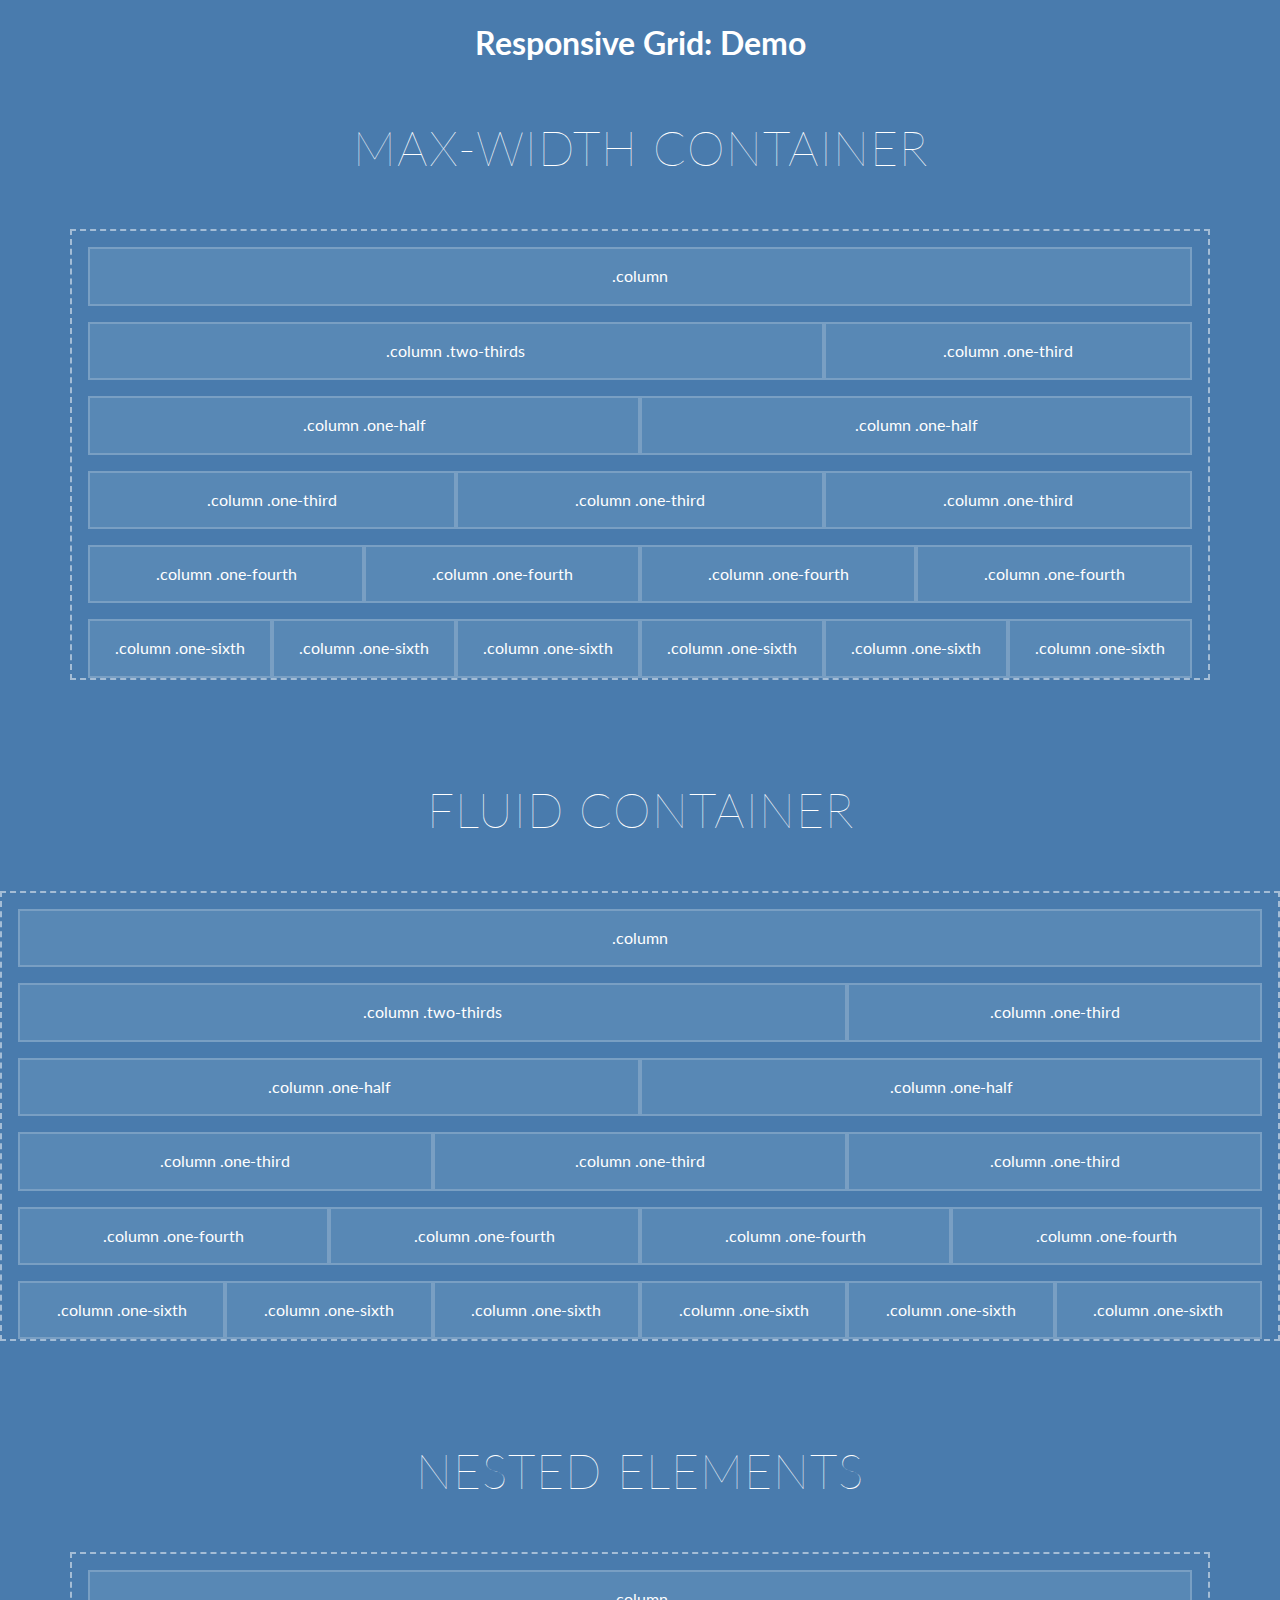
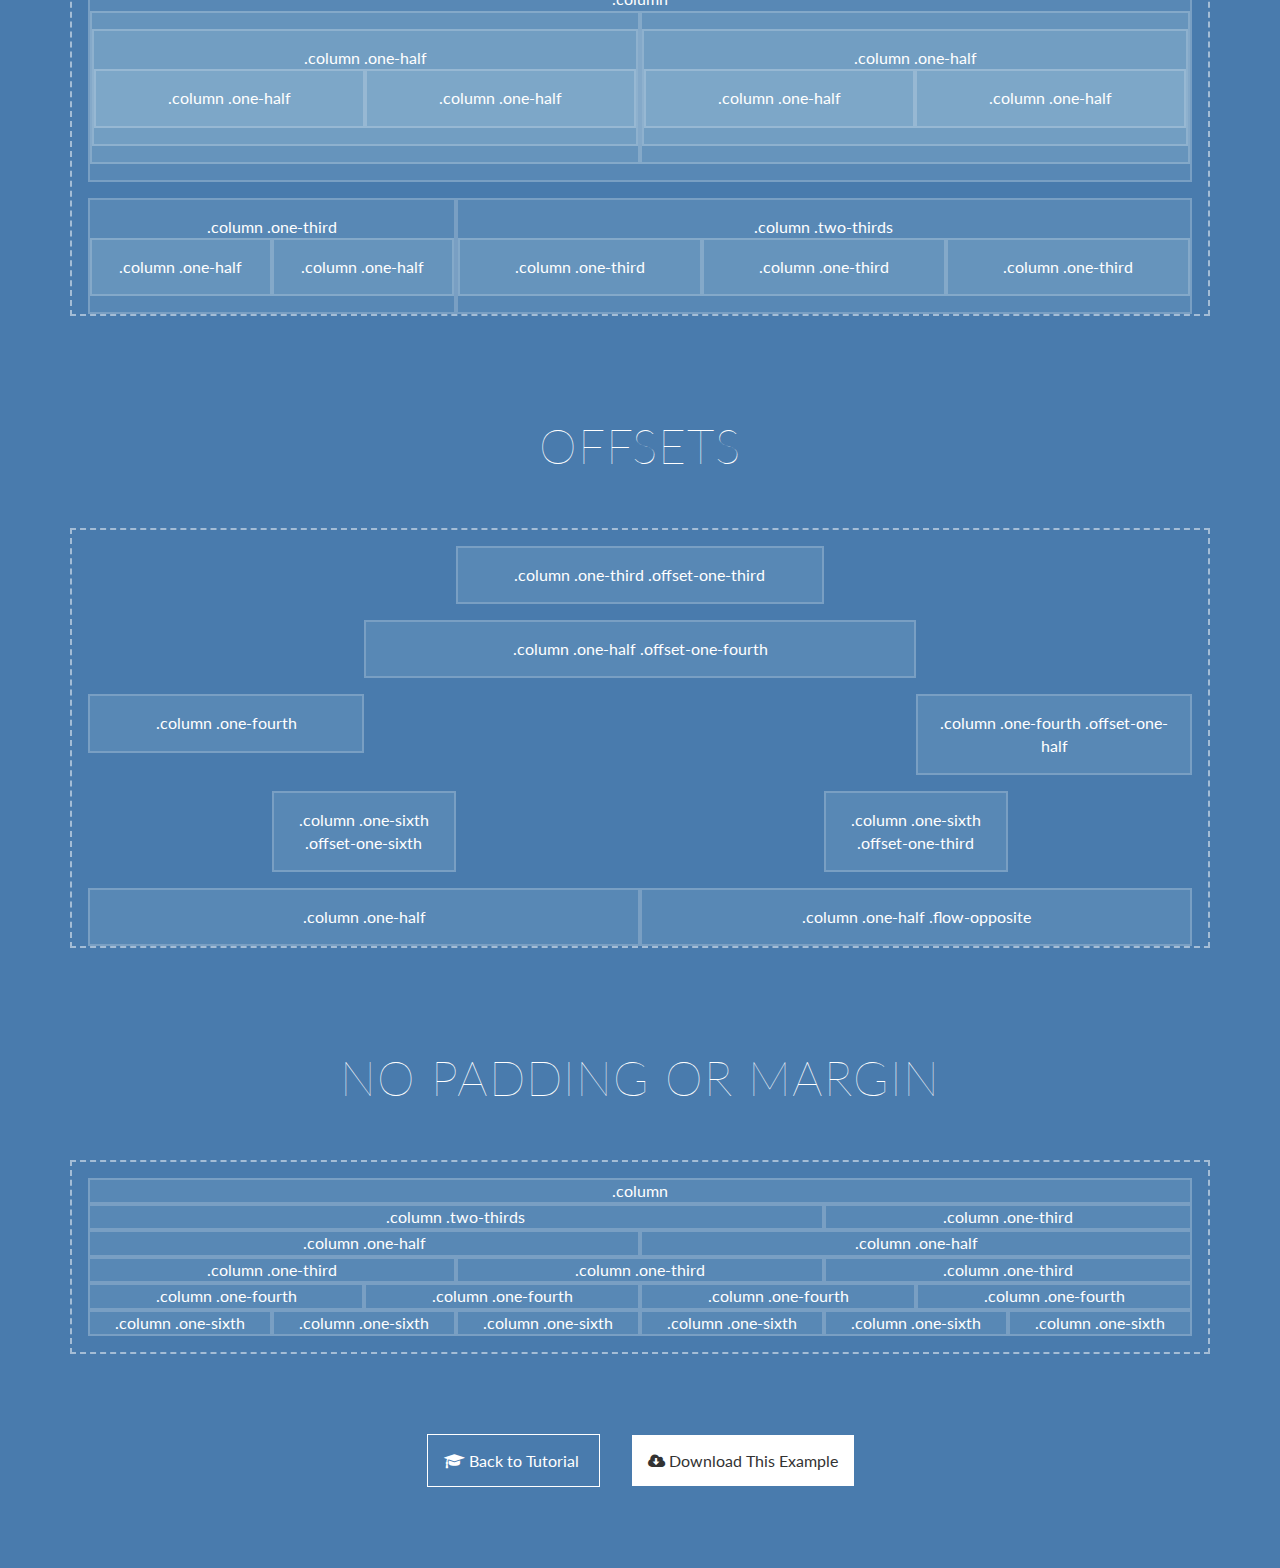
<file: example/index.html>
<!DOCTYPE html>

  <head>

    <!-- The Basics: The title and description appear in your browser window/tab and in search engine results. -->
    <title>My Website</title>
    <meta name="description" content="My awesome personal website. You're gonna love it.">

    <!-- Every responsive website must have this! Forces pixel-dense devices to display content correctly. -->
    <meta name="viewport" content="width=device-width, initial-scale=1">

    <!-- Google Fonts -->
    <link href="https://fonts.googleapis.com/css?family=Lato:400,100,300,300italic,400italic,900,700" rel="stylesheet" type="text/css">

    <!-- Font Awesome Icons -->
    <link rel="stylesheet" href="http://maxcdn.bootstrapcdn.com/font-awesome/4.6.3/css/font-awesome.min.css" rel="stylesheet" type="text/css">

    <!-- Initialize CSS: Normalize + Best Practices -->
    <link rel="stylesheet" type="text/css" href="css/initialize.css">

    <!-- Grid CSS-->
    <link rel="stylesheet" type="text/css" href="css/grid.css">

    <!-- My Custom CSS-->
    <link rel="stylesheet" type="text/css" href="css/stylesheet.css">

  </head>

  <body class="example-style">

    <section>

      <h1>Responsive Grid: Demo</h1>

      <h2>Max-Width Container</h2>

      <div class="container">

        <div class="row">
          <div class="column">
            .column
          </div>
        </div>

        <div class="row">
          <div class="column two-thirds">
            .column .two-thirds
          </div>
          <div class="column one-third">
            .column .one-third
          </div>
        </div>

        <div class="row">
          <div class="column one-half">
            .column .one-half
          </div>
          <div class="column one-half">
            .column .one-half
          </div>
        </div>

        <div class="row">
          <div class="column one-third">
            .column .one-third
          </div>
          <div class="column one-third">
            .column .one-third
          </div>
          <div class="column one-third">
            .column .one-third
          </div>
        </div>

        <div class="row">
          <div class="column one-fourth">
            .column .one-fourth
          </div>
          <div class="column one-fourth">
            .column .one-fourth
          </div>
          <div class="column one-fourth">
            .column .one-fourth
          </div>
          <div class="column one-fourth">
            .column .one-fourth
          </div>
        </div>

        <div class="row">
          <div class="column one-sixth">
            .column .one-sixth
          </div>
          <div class="column one-sixth">
            .column .one-sixth
          </div>
          <div class="column one-sixth">
            .column .one-sixth
          </div>
          <div class="column one-sixth">
            .column .one-sixth
          </div>
          <div class="column one-sixth">
            .column .one-sixth
          </div>
          <div class="column one-sixth">
            .column .one-sixth
          </div>
        </div>

      </div>

    </section>

    <section>

      <h2>Fluid Container</h2>

      <div class="container fluid">

        <div class="row">
          <div class="column">
            .column
          </div>
        </div>

        <div class="row">
          <div class="column two-thirds">
            .column .two-thirds
          </div>
          <div class="column one-third">
            .column .one-third
          </div>
        </div>

        <div class="row">
          <div class="column one-half">
            .column .one-half
          </div>
          <div class="column one-half">
            .column .one-half
          </div>
        </div>

        <div class="row">
          <div class="column one-third">
            .column .one-third
          </div>
          <div class="column one-third">
            .column .one-third
          </div>
          <div class="column one-third">
            .column .one-third
          </div>
        </div>

        <div class="row">
          <div class="column one-fourth">
            .column .one-fourth
          </div>
          <div class="column one-fourth">
            .column .one-fourth
          </div>
          <div class="column one-fourth">
            .column .one-fourth
          </div>
          <div class="column one-fourth">
            .column .one-fourth
          </div>
        </div>

        <div class="row">
          <div class="column one-sixth">
            .column .one-sixth
          </div>
          <div class="column one-sixth">
            .column .one-sixth
          </div>
          <div class="column one-sixth">
            .column .one-sixth
          </div>
          <div class="column one-sixth">
            .column .one-sixth
          </div>
          <div class="column one-sixth">
            .column .one-sixth
          </div>
          <div class="column one-sixth">
            .column .one-sixth
          </div>
        </div>

      </div>

    </section>

    <section>

      <h2>Nested Elements</h2>

      <div class="container">

        <div class="row">
          <div class="column">

              .column
              <div class="row no-margin">
                <div class="column one-half">
                  <div class="row">
                    <div class="column">

                        .column .one-half
                        <div class="row no-margin">
                          <div class="column one-half">
                            .column .one-half
                          </div>
                          <div class="column one-half">
                            .column .one-half
                          </div>
                        </div>

                    </div>
                  </div>
                </div>
                <div class="column one-half">
                  <div class="row">
                    <div class="column">

                        .column .one-half
                        <div class="row no-margin">
                          <div class="column one-half">
                            .column .one-half
                          </div>
                          <div class="column one-half">
                            .column .one-half
                          </div>
                        </div>

                    </div>
                  </div>
                </div>
              </div>

          </div>
        </div>

        <div class="row">
          <div class="column one-third">

              .column .one-third
              <div class="row no-margin">
                <div class="column one-half">
                  .column .one-half
                </div>
                <div class="column one-half">
                  .column .one-half
                </div>
              </div>

          </div>
          <div class="column two-thirds">

              .column .two-thirds
              <div class="row no-margin">
                <div class="column one-third">
                  .column .one-third
                </div>
                <div class="column one-third">
                  .column .one-third
                </div>
                <div class="column one-third">
                  .column .one-third
                </div>

          </div>
        </div>

      </div>

    </section>

    <section>

      <h2>Offsets</h2>

      <div class="container">

        <div class="row ">
          <div class="column one-third offset-one-third">
            .column .one-third .offset-one-third
          </div>
        </div>

        <div class="row">
          <div class="column one-half offset-one-fourth">
            .column .one-half .offset-one-fourth
          </div>
        </div>

        <div class="row ">
          <div class="column one-fourth">
            .column .one-fourth
          </div>
          <div class="column one-fourth offset-one-half">
            .column .one-fourth .offset-one-half
          </div>
        </div>

        <div class="row ">
          <div class="column one-sixth offset-one-sixth">
            .column .one-sixth .offset-one-sixth
          </div>
          <div class="column one-sixth offset-one-third">
            .column .one-sixth .offset-one-third
          </div>
        </div>

        <div class="row">
          <div class="column one-half flow-opposite">
            .column .one-half .flow-opposite
          </div>
          <div class="column one-half">
            .column .one-half
          </div>
        </div>

      </div>

    </section>

    <section>

      <h2>No Padding or Margin</h2>

      <div class="container no-padding no-margin">

        <div class="row">
          <div class="column">
            .column
          </div>
        </div>

        <div class="row">
          <div class="column two-thirds">
            .column .two-thirds
          </div>
          <div class="column one-third">
            .column .one-third
          </div>
        </div>

        <div class="row">
          <div class="column one-half">
            .column .one-half
          </div>
          <div class="column one-half">
            .column .one-half
          </div>
        </div>

        <div class="row">
          <div class="column one-third">
            .column .one-third
          </div>
          <div class="column one-third">
            .column .one-third
          </div>
          <div class="column one-third">
            .column .one-third
          </div>
        </div>

        <div class="row">
          <div class="column one-fourth">
            .column .one-fourth
          </div>
          <div class="column one-fourth">
            .column .one-fourth
          </div>
          <div class="column one-fourth">
            .column .one-fourth
          </div>
          <div class="column one-fourth">
            .column .one-fourth
          </div>
        </div>

        <div class="row">
          <div class="column one-sixth">
            .column .one-sixth
          </div>
          <div class="column one-sixth">
            .column .one-sixth
          </div>
          <div class="column one-sixth">
            .column .one-sixth
          </div>
          <div class="column one-sixth">
            .column .one-sixth
          </div>
          <div class="column one-sixth">
            .column .one-sixth
          </div>
          <div class="column one-sixth">
            .column .one-sixth
          </div>
        </div>

      </div>

    </section>

    <section>

      <p class="button">
        <a href="/responsive-grid/tutorial">
          <i class="fa fa-graduation-cap"></i> Back to Tutorial
        </a>
        <a href="https://github.com/andrewborstein/responsive-grid-example/archive/gh-pages.zip" target="_blank" >
          <i class="fa fa-cloud-download"></i> Download This Example
        </a>
      </p>

    </section>

  </body>

</html>
</file>
<file: example/css/grid.css>
/*
 * ----------------------
 * BOX SIZING
 * ----------------------
 */

/*
 * Keep my container the same size when I add a border or padding.
 * Push my content inwards, as opposed to expanding my container outwards.
 */
html {
  box-sizing: border-box;
}
*, *:before, *:after {
  box-sizing: inherit;
}



/*
 * ----------------------
 * CONTAINER
 * ----------------------
 */

/*
 * A container holds all elements and controls the page’s maximum width.
 * Using a container will make designing for responsive easier!
 */
.container {
  margin-left: auto;
  margin-right: auto;
  max-width: 1140px; /* This should the maximum width of your website content! Change at your leisure... */
  overflow: auto;
  padding: 1em 2em;
}

/* ...or use the .container-fluid class instead, to make the content always stretch to be full-width. */
.container.fluid {
  max-width: none;
}



/*
 * ----------------------
 * ROW
 * ----------------------
 */

/*
 * We wrap our columns inside rows to prevent other elements from stacking next to them, i.e. clearing issues.
 * We fix these by applying a version of the popular "clearfix" (http://cssmojo.com/the-very-latest-clearfix-reloaded/)
 * to our row class, which will contain floated column elements.
 * We use negative margins to make sure rows/column can be infinitely nested.
 */
.row {
  margin-left: -1em;
  margin-right: -1em;
}
.row:after {
  clear: both;
  content: " ";
  display: block;
}

/* Add some vertical rhythm (space between each row) by default */
.row + .row {
  margin-top: 1em;
}



/*
 * ----------------------
 * COLUMN
 * ----------------------
 */

/*
 * Use float to line up our grid elements next to each other.
 * By default (i.e. mobile devices), make all columns 100% wide with some padding.
 */
.column {
  float: left;
  padding: 1em;
  width: 100%;
}

/* Add some vertical rhythm (space between each column) by default, only on mobile. */
.column + .column {
  margin-top: 1em;
}
@media (min-width: 769px) {
  .column + .column {
    margin-top: 0;
  }
}



/*
 * ----------------------
 * COLUMN LAYOUT
 * ----------------------
 */

/*
 * On all screens 769px and larger (landscape tablets + desktops), enable a grid layout with different width columns.
 */
@media (min-width: 769px) {

  .column.three-fourths { width: 75%; }
  .column.two-thirds    { width: 66.666%; }
  .column.one-half      { width: 50%; }
  .column.one-third     { width: 33.333%; }
  .column.one-fourth    { width: 25%; }
  .column.one-sixth     { width: 16.666%; }

}



/*
 * ----------------------
 * COLUMN OFFSET
 * ----------------------
 */

/*
 * Offset a grid element, by (virutally) creating an empty one.
 */
 @media (min-width: 769px) {

  .column.offset-three-fourths  { margin-left: 75%; }
  .column.offset-two-thirds     { margin-left: 66.666%; }
  .column.offset-one-half       { margin-left: 50%; }
  .column.offset-one-third      { margin-left: 33.333%; }
  .column.offset-one-fourth     { margin-left: 25%; }
  .column.offset-one-sixth      { margin-left: 16.666%; }

}



/*
 * ----------------------
 * EXTRAS
 * ----------------------
 */

/*
 * flow-opposite
 * ----------------------
 * Add .flow-opposite to columns where you want a column on the right on desktop to display first on mobile.
 */
.column.flow-opposite { float: right; }

/*
 * no-padding
 * ----------------------
 * Enable a grid without padding inside columns by adding '.no-padding' to a '.container' element.
 */
.no-padding .column {
  padding: 0;
}

/*
 * no-margin
 * ----------------------
 * Enable a grid without margin between rows (everywhere) and columns (on mobile) by adding '.no-margin' to the '.container'.
 */
.no-margin .row,
.no-margin .column {
  margin-top: 0;
}
</file>
<file: example/css/stylesheet.css>
/*
 * ----------------------
 * EXAMPLE STYLES
 * ----------------------
 */

body {
  background-color: #497bad;
  font-family: Lato, sans-serif;
  color: #fff;
}

body:before {
  display: block;
  background: rgba(225, 255, 255, 0.1);
  border-bottom: 2px solid rgba(255, 255, 255, 0.2);
  padding: 1em;
  text-align: center;
  font-style: italic;
}

.example-style {
  text-align: center;
}

.example-style section {
  border-top: none;
  margin-bottom: 6em;
}

@media (min-width: 1025px) {
  .example-style .container {
    border: 2px dashed rgba(255, 255, 255, 0.5);
  }
}

.example-style .container:not(.no-padding) {
  padding-bottom: 0;
}

.example-style .column {
  background: rgba(225, 255, 255, 0.1);
  border: 2px solid rgba(255, 255, 255, 0.2);
}

.example-style .no-padding .column {
  padding: 0;
}

.example-style h2 {
  color: white;
  font-size: 3em;
  margin: 1em 0;
  font-weight: 100;
  letter-spacing: 1px;
  text-transform: uppercase;
}

.example-style .button a {
  text-align: center;
  background: white;
  padding: 1em;
  margin: 0 1em;
  text-decoration: none;
  color: #333;
}

.example-style .button a:first-of-type {
  background: transparent;
  border: 1px solid white;
  color: white;
}

.example-style .button a:hover {
  background: #ddd;
}

.example-style .button a:first-of-type:hover {
  background: transparent;
  color: #ddd;
  border-color: #ddd;
}
</file>
<file: example/css/initialize.css>
/*!
 * Initialize.css (v1.3.1) is a complete and customizable collection of CSS best practices based on Normalize.css and HTML5 Boilerplate.
 * http://jeroenoomsnl.github.io/initialize-css
 *
 * HTML5 Boilerplate: https://github.com/h5bp/html5-boilerplate
 * Normalize.css: http://github.com/necolas/normalize.css
 */
/* ==========================================================================
   General
   ========================================================================== */
/**
 * 1. Set default font family to $initialize-font-family (default: sans-serif)
 * 2. Prevent iOS and IE text size adjust after device orientation change,
 *    without disabling user zoom
 * 3. Configurable defaults
 */
html {
  -moz-box-sizing: border-box;
       box-sizing: border-box;
  font-family: sans-serif;
  /* 1 */
  line-height: 1.4;
  /* 3 */
  font-size: 1em;
  /* 3 */
  -ms-text-size-adjust: 100%;
  /* 2 */
  -webkit-text-size-adjust: 100%;
  /* 2 */
}

/*
 * Remove default margin
 */
body {
  margin: 0;
}

/*
 * Inheriting box-sizing
 * https://css-tricks.com/inheriting-box-sizing-probably-slightly-better-best-practice/
 */
*, *:before, *:after {
  -moz-box-sizing: inherit;
       box-sizing: inherit;
}

/* ==========================================================================
   HTML5 display defenitions
   ========================================================================== */
/*
 * Correct `block` display not defined for any HTML5 element in IE 8/9.
 * Correct `block` display not defined for `details` or `summary` in IE 10/11
 * and Firefox.
 * Correct `block` display not defined for `main` in IE 11.
 */
details,
main,
summary {
  display: block;
}

/*
 * 1. Correct `inline-block` display not defined in IE 8/9.
 * 2. Normalize vertical alignment of `progress` in Chrome, Firefox, and Opera.
 */
audio,
canvas,
progress,
video {
  vertical-align: baseline;
  /* 2 */
}

/*
 * Prevent modern browsers from displaying `audio` without controls.
 * Remove excess height in iOS 5 devices.
 */
audio:not([controls]) {
  display: none;
  height: 0;
}

/*
 * Address `[hidden]` styling not present in IE 8/9/10.
 * Hide the `template` element in IE 8/9/10/11, Safari, and Firefox < 22.
 */
[hidden],
template {
  display: none;
}

/* ==========================================================================
   Links
   ========================================================================== */
/*
 * Remove the gray background color from active links in IE 10.
 */
/*
 * Improve readability of focused elements when they are also in an
 * active/hover state.
 */
a:active,
a:hover {
  outline: 0;
}

/* ==========================================================================
   Text-level semantics
   ========================================================================== */
/*
 * Address inconsistent styling of `abbr[title]`.
 * 1. Correct styling in Firefox 39 and Opera 12.
 * 2. Correct missing styling in Chrome, Edge, IE, Opera, and Safari.
 */
abbr[title] {
  border-bottom: none;
  /* 1 */
  text-decoration: underline;
  /* 2 */
  text-decoration: underline dotted;
  /* 2 */
}

/*
 * Address inconsistent styling of b and strong.
 * 1. Correct duplicate application of `bolder` in Safari 6.0.2.
 * 2. Correct style set to `bold` in Edge 12+, Safari 6.2+, and Chrome 18+.
 */
b,
strong {
  font-weight: inherit;
  /* 1 */
}

b,
strong {
  font-weight: bolder;
  /* 2 */
}

/*
 * Address styling not present in Safari and Chrome.
 */
dfn {
  font-style: italic;
}

/*
 * Address variable `h1` font-size and margin within `section` and `article`
 * contexts in Firefox 4+, Safari, and Chrome.
 */
h1 {
  font-size: 2em;
  margin: 0.67em 0;
}

/*
 * Address inconsistent and variable font size in all browsers.
 */
small {
  font-size: 80%;
}

/*
 * Prevent `sub` and `sup` affecting `line-height` in all browsers.
 */
sub,
sup {
  font-size: 75%;
  line-height: 0;
  position: relative;
  vertical-align: baseline;
}

sup {
  top: -0.5em;
}

sub {
  bottom: -0.25em;
}

/* ==========================================================================
   Embedded content
   ========================================================================== */
/*
 * Correct overflow not hidden in IE 9/10/11.
 */
svg:not(:root) {
  overflow: hidden;
}

/* ==========================================================================
   Grouping content
   ========================================================================== */
/*
 * Address margin not present in IE 8/9 and Safari.
 */
figure {
  margin: 1em 40px;
}

/*
 * Address inconsistent styling of `hr`.
 * 1. Correct `box-sizing` set to `border-box` in Firefox.
 * 2. Correct `overflow` set to `hidden` in IE 8/9/10/11 and Edge 12.
 */
hr {
  -moz-box-sizing: content-box;
       box-sizing: content-box;
  /* 1 */
  height: 0;
  /* 1 */
  overflow: visible;
  /* 2 */
}

/*
 * Contain overflow in all browsers.
 */
pre {
  overflow: auto;
}

/*
 * 1. Correct inheritance and scaling of font-size for preformatted text.
 * 2. Address odd `em`-unit font size rendering in all browsers.
 */
code,
kbd,
pre,
samp {
  font-family: monospace, monospace;
  /* 1 */
  font-size: 1em;
  /* 2 */
}

/* ==========================================================================
   Forms
   ========================================================================== */
/*
 * Known limitation: by default, Chrome and Safari on OS X allow very limited
 * styling of `select`, unless a `border` property is set.
 */
/*
 * 1. Correct font properties not being inherited.
 * 2. Address margins set differently in Firefox 4+, Safari, and Chrome.
 */
button,
input,
optgroup,
select,
textarea {
  font: inherit;
  /* 1 */
  margin: 0;
  /* 2 */
}

/*
 * Address `overflow` set to `hidden` in IE 8/9/10/11.
 */
button {
  overflow: visible;
}

/*
 * Address inconsistent `text-transform` inheritance for `button` and `select`.
 * All other form control elements do not inherit `text-transform` values.
 * Correct `button` style inheritance in Firefox, IE 8/9/10/11, and Opera.
 * Correct `select` style inheritance in Firefox.
 */
button,
select {
  text-transform: none;
}

/*
 * 1. Avoid the WebKit bug in Android 4.0.* where (2) destroys native `audio`
 *    and `video` controls.
 * 2. Correct inability to style clickable `input` types in iOS.
 * 3. Improve usability and consistency of cursor style between image-type
 *    `input` and others.
 */
button,
html input[type="button"],
input[type="reset"],
input[type="submit"] {
  -webkit-appearance: button;
  /* 2 */
  cursor: pointer;
  /* 3 */
}

/*
 * Re-set default cursor for disabled elements.
 */
button[disabled],
html input[disabled] {
  cursor: default;
}

/*
 * Remove inner padding and border in Firefox 4+.
 */
button::-moz-focus-inner,
input::-moz-focus-inner {
  border: 0;
  padding: 0;
}

/*
 * Restore focus style in Firefox 4+ (unset by a rule above)
 */
button:-moz-focusring,
input:-moz-focusring {
  outline: 1px dotted ButtonText;
}

/*
 * Address Firefox 4+ setting `line-height` on `input` using `!important` in
 * the UA stylesheet.
 */
input {
  line-height: normal;
}

/*
 * Fix the cursor style for Chrome's increment/decrement buttons. For certain
 * `font-size` values of the `input`, it causes the cursor style of the
 * decrement button to change from `default` to `text`.
 */
input[type="number"]::-webkit-inner-spin-button,
input[type="number"]::-webkit-outer-spin-button {
  height: auto;
}

/*
 * Address `appearance` set to `searchfield` in Safari and Chrome.
 */
input[type="search"] {
  -webkit-appearance: textfield;
}

/*
 * Remove inner padding and search cancel button in Safari and Chrome on OS X.
 * Safari (but not Chrome) clips the cancel button when the search input has
 * padding (and `textfield` appearance).
 */
input[type="search"]::-webkit-search-cancel-button,
input[type="search"]::-webkit-search-decoration {
  -webkit-appearance: none;
}

/*
 * Define consistent border, margin, and padding.
 */
fieldset {
  border: 1px solid #c0c0c0;
  margin: 0 2px;
  padding: 0.35em 0.625em 0.75em;
}

/*
 * 1. Correct `color` not being inherited in IE 8/9/10/11.
 * 2. Remove padding so people aren't caught out if they zero out fieldsets.
 */
legend {
  border: 0;
  /* 1 */
  padding: 0;
  /* 2 */
}

/*
 * Remove default vertical scrollbar in IE 8/9/10/11.
 */
textarea {
  overflow: auto;
}

/*
 * Restore font weight (unset by a rule above).
 * NOTE: the default cannot safely be changed in Chrome and Safari on OS X.
 */
optgroup {
  font-weight: bold;
}

/* ==========================================================================
   HTML5 Boilerplate optimizations
   ========================================================================== */
/*
 * Remove text-shadow in selection highlight:
 * https://twitter.com/miketaylr/status/12228805301
 *
 * These selection rule sets have to be separate.
 * Customize the background color to match your design.
 */
::-moz-selection {
  background: #b3d4fc;
  text-shadow: none;
}
::selection {
  background: #b3d4fc;
  text-shadow: none;
}

/*
 * A better looking default horizontal rule
 */
hr {
  display: block;
  height: 1px;
  border: 0;
  border-top: 1px solid #ccc;
  margin: 1em 0;
  padding: 0;
}

/*
 * Remove the gap between audio, canvas, iframes,
 * images, videos and the bottom of their containers:
 * https://github.com/h5bp/html5-boilerplate/issues/440
 */
audio,
canvas,
iframe,
img,
svg,
video {
  vertical-align: middle;
}

/*
 * Remove default fieldset styles.
 */
fieldset {
  border: 0;
  margin: 0;
  padding: 0;
}

/*
 * Allow only vertical resizing of textareas.
 */
textarea {
  resize: vertical;
}

/* ==========================================================================
   Optional configurations
   ========================================================================== */
/*
 * Headings
 */
/*
 * Block elements
 */
/* ==========================================================================
   Print styles
   ========================================================================== */
</file>
